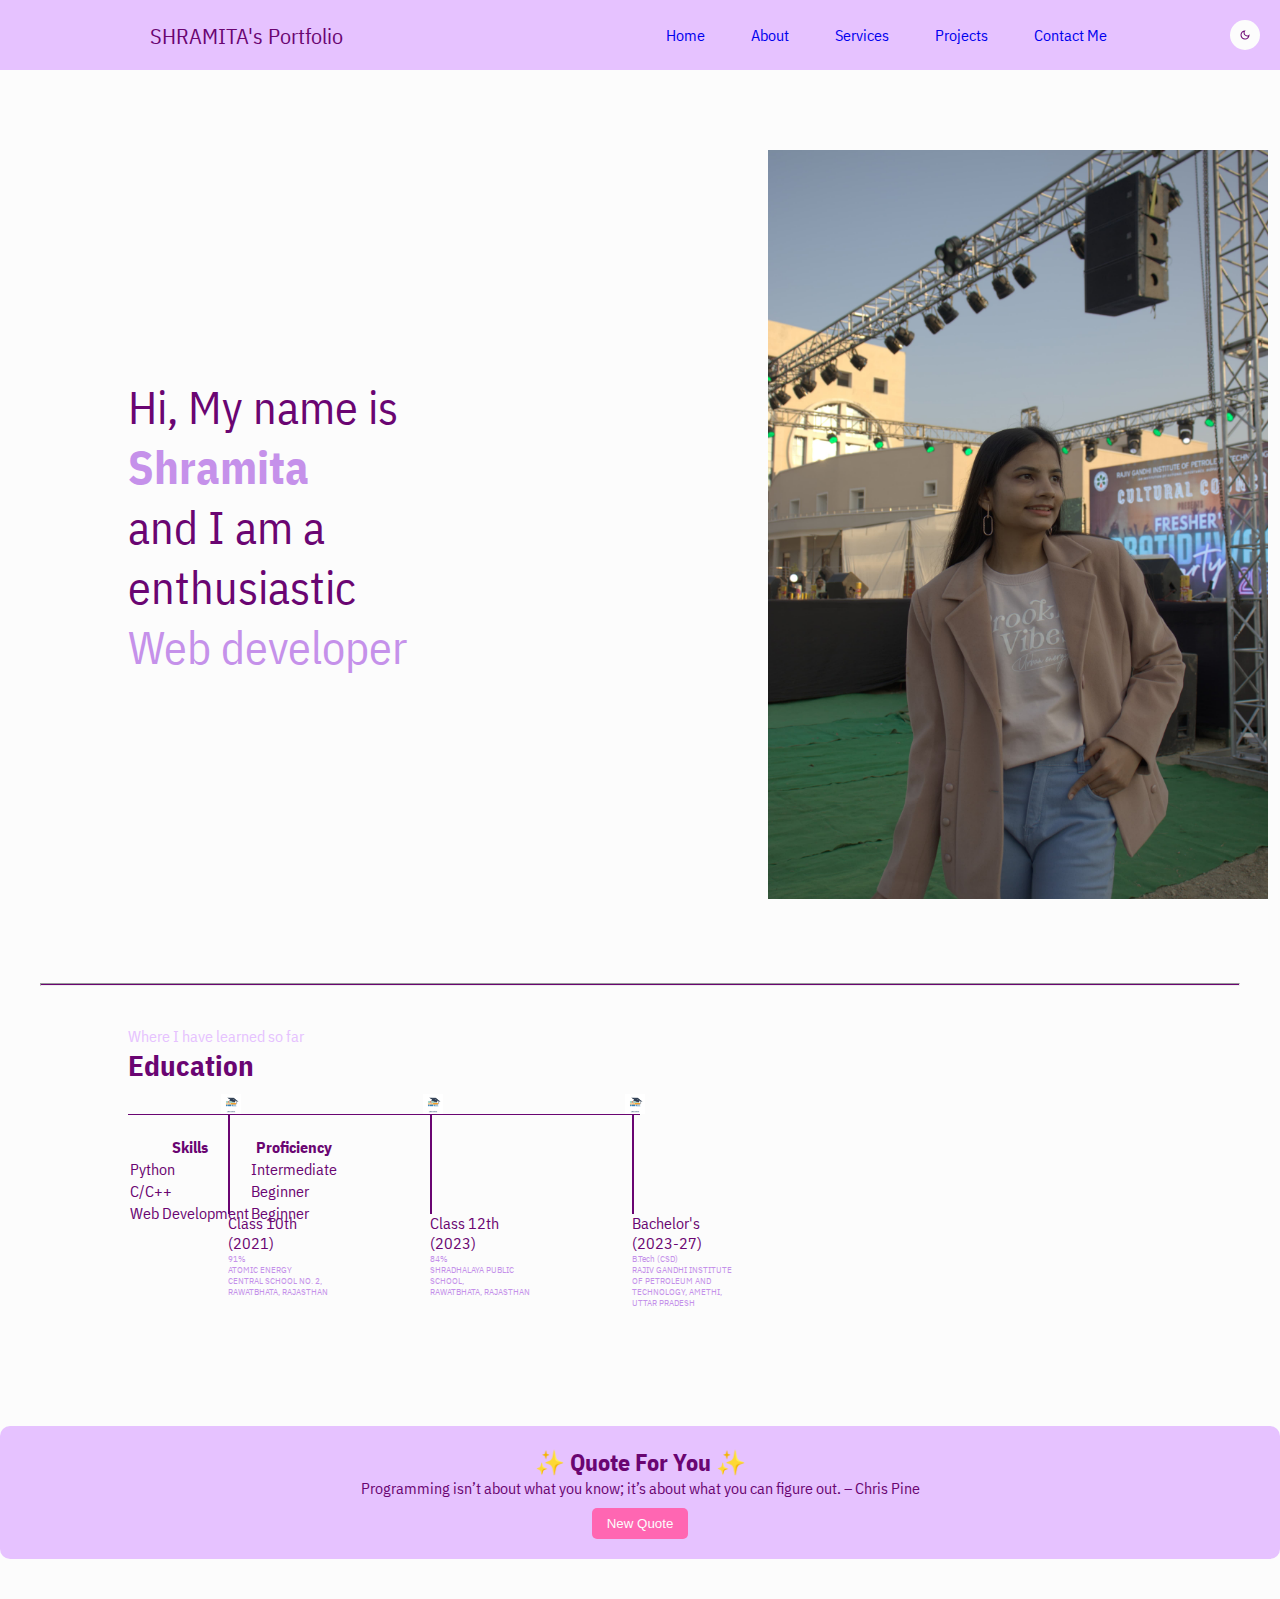
<file: portfolio website/index.html>
<!DOCTYPE html>
<html lang="en">

<head>
    <meta charset="UTF-8">
    <meta name="viewport" content="width=device-width, initial-scale=1.0">
    <title>SHRAMITA - Developer_Portfolio</title>
    <link rel="preconnect" href="https://fonts.googleapis.com">
    <link rel="preconnect" href="https://fonts.gstatic.com" crossorigin>
    <link
        href="https://fonts.googleapis.com/css2?family=IBM+Plex+Sans+Condensed:ital,wght@0,100;0,200;0,300;0,400;0,500;0,600;0,700;1,100;1,200;1,300;1,400;1,500;1,600;1,700&display=swap"
        rel="stylesheet">
    <style>
        :root {
            --textcolor: #6A0572;
            --bgcolor: #fcfcfc;
            --headtext: #E6C2FF;
            --contrastclr: #FF66B2;
        }

        .darkmode {
            --textcolor: #E6C2FF;
            --bgcolor: #6A0572;
            --headtext: #fcfcfc;
            --contrastclr: #FF66B2;
        }

        * {
            margin: 0;
            padding: 0;
        }

        body {
            background-color: var(--bgcolor);
            color: var(--textcolor);
            font-family: 'IBM Plex Sans Condensed', sans-serif;
        }

        nav {
            display: flex;
            justify-content: space-around;
            align-items: center;
            height: 70px;
            background-color: var(--headtext);
        }

        nav ul {
            display: flex;
            justify-content: center;
        }

        nav ul li {
            list-style: none;
            margin: 0 23px;
        }

        nav ul li a {
            text-decoration: none;
        }

        nav ul li a:hover {
            color: var(--contrastclr);
        }

        .left {
            font-size: 22px;
        }

        .firstSection {
            display: flex;
            justify-content: space-around;
            margin: 80px 0;
            align-items: center;
        }

        .firstSection>div {
            width: 30%;
        }

        .leftSection {
            margin: 30px 0;
            font-size: 2.85rem;
            color: var(--textcolor);
        }

        .rightSection {
            align-items: center;
            width: 80%;
        }

        .purple {
            color: #c591ea;
            font-weight: bold;
        }

        .pinn {
            color: var(--contrastclr);
        }

        .pinn a {
            text-decoration: none;
            color: #c591ea;
        }

        .pinn a:hover {
            color: var(--contrastclr);
        }

        #element {
            color: var(--contrastclr);
        }


        .secondSection {
            max-width: 80vw;
            margin: auto;
            height: 40vh;
        }

        .secondSection h1 {
            font-size: 1.8rem;
        }

        .secondSection .box {
            background-color: var(--textcolor);
            width: 50%;
            height: 1px;
            margin: 30px 40px 20px 0;
            display: flex;
        }

        .secondSection .vertical {
            height: 100px;
            width: 2px;
            background-color: #6A0572;
            margin: 0 100px;
        }

        .imgg {
            width: 20px;
            height: 20px;
            position: relative;
            top: -20px;
            left: -7px;
        }

        .vertext {
            position: relative; 
            top: 75px;
            width: 100px;
        
        }

        .verdesc {
            font-size: xx-small;
            width: 100px;
            position: relative; 
            top: 75px;
            color: #c591ea;
        }

        .skills{
            width: 40%;
        }

        .lightpp {
            color: var(--headtext);
        }

        .hrr {
            margin: 40px;
            height: 1px;
            background-color: var(--textcolor);
            color: var(--textcolor);
        }

        #themeSwitch {
            height: 30px;
            width: 30px;
            padding: 0;
            border-radius: 100%;
            border: none;
            background-color: var(--bgcolor);
            display: flex;
            justify-content: center;
            align-items: center;
            position: fixed;
            top: 20px;
            right: 20px;
        }

        #themeSwitch svg {
            fill: var(--textcolor);
        }

        #themeSwitch svg:last-child {
            display: none;
        }

        .darkmode #themeSwitch svg:first-child {
            display: none;
        }

        .darkmode #themeSwitch svg:last-child {
            display: block;
        }

        .quoteSection {
            text-align: center;
            margin: 40px 0;
            padding: 20px;
            border-radius: 10px;
            background-color: var(--headtext);
            color: var(--textcolor);
        }

        #newQuote {
            margin-top: 10px;
            padding: 8px 15px;
            border: none;
            background-color: var(--contrastclr);
            color: var(--bgcolor);
            cursor: pointer;
            border-radius: 5px;
        }

        #newQuote:hover {
            background-color: #ff3385;
        }
    </style>
    <script type="text/javascript" src="darkmode.js" defer></script>
    <script type="text/javascript" src="quote.js" defer></script>
</head>

<body>
    <header>
        <button id="themeSwitch">
            <svg xmlns="http://www.w3.org/2000/svg" height="24px" viewBox="0 -960 960 960" width="12px"
                fill="undefined">
                <path
                    d="M480-120q-150 0-255-105T120-480q0-150 105-255t255-105q14 0 27.5 1t26.5 3q-41 29-65.5 75.5T444-660q0 90 63 153t153 63q55 0 101-24.5t75-65.5q2 13 3 26.5t1 27.5q0 150-105 255T480-120Zm0-80q88 0 158-48.5T740-375q-20 5-40 8t-40 3q-123 0-209.5-86.5T364-660q0-20 3-40t8-40q-78 32-126.5 102T200-480q0 116 82 198t198 82Zm-10-270Z" />
            </svg>
            <svg xmlns="http://www.w3.org/2000/svg" height="24px" viewBox="0 -960 960 960" width="12px"
                fill="undefined">
                <path
                    d="M480-360q50 0 85-35t35-85q0-50-35-85t-85-35q-50 0-85 35t-35 85q0 50 35 85t85 35Zm0 80q-83 0-141.5-58.5T280-480q0-83 58.5-141.5T480-680q83 0 141.5 58.5T680-480q0 83-58.5 141.5T480-280ZM200-440H40v-80h160v80Zm720 0H760v-80h160v80ZM440-760v-160h80v160h-80Zm0 720v-160h80v160h-80ZM256-650l-101-97 57-59 96 100-52 56Zm492 496-97-101 53-55 101 97-57 59Zm-98-550 97-101 59 57-100 96-56-52ZM154-212l101-97 55 53-97 101-59-57Zm326-268Z" />
            </svg>
        </button>
        <nav>
            <div class="left"> SHRAMITA's Portfolio </div>
            <div class="right">
                <ul>
                    <li><a href="file:///C:/codes%20i%20code/portfolio%20website/index.html"> Home </a></li>
                    <li><a href="/"> About </a></li>
                    <li><a href="/"> Services </a></li>
                    <li><a href="/"> Projects </a></li>
                    <li><a href="file:///C:/codes%20i%20code/portfolio%20website/contactme.html"> Contact Me </a></li>
                </ul>
            </div>
        </nav>
    </header>
    <main>
        <section class="firstSection">
            <div class="leftSection">
                Hi, My name is <span class="purple">Shramita</span>
                <div> and I am a enthusiastic</div>
                <div class="pinn"><a href="file:///C:/codes%20i%20code/portfolio%20website/webdev.html">Web
                        developer</a></div>
            </div>
            <div class="rightSection">
                <img src="dev.png" width="500px" >
            </div>
        </section>
        <hr class="hrr">
        <section class="secondSection">
            <span class="lightpp">Where I have learned so far</span>
            <h1> Education </h1>
            <div class="box">
                <div class="vertical">
                    <img class="imgg" src="scholar.jpg" alt="academics">
                    <div class="vertext">
                        Class 10th (2021)
                    </div>
                    <div class="verdesc">
                        91% <br>
                        ATOMIC ENERGY CENTRAL SCHOOL NO. 2, RAWATBHATA, RAJASTHAN
                    </div>
                </div>
                <div class="vertical">
                    <img class="imgg" src="scholar.jpg" alt="academics">
                    <div class="vertext">
                        Class 12th (2023)
                    </div>
                    <div class="verdesc">
                        84% <br>
                        SHRADHALAYA PUBLIC SCHOOL,<br> RAWATBHATA, RAJASTHAN
                    </div>
                </div>
                <div class="vertical">
                    <img class="imgg" src="scholar.jpg" alt="academics">
                    <div class="vertext">
                        Bachelor's (2023-27)
                    </div>
                    <div class="verdesc">
                        B.Tech (CSD)<br>
                        RAJIV GANDHI INSTITUTE OF PETROLEUM AND TECHNOLOGY, AMETHI, UTTAR PRADESH
                    </div>
                </div>
            </div>
            <div class="skills">
                <table>
                    <tr>
                        <th>Skills</th>
                        <th>Proficiency</th>
                    </tr>
                    <tr>
                        <td>Python</td>
                        <td>Intermediate</td>
                    </tr>
                    <tr>
                        <td>C/C++</td>
                        <td>Beginner</td>
                    </tr>
                    <tr>
                        <td>Web Development</td>
                        <td>Beginner</td>
                    </tr>
                </table>
            </div>
        </section>
        <section class="quoteSection">
            <h2>✨ Quote For You ✨</h2>
            <p id="quoteText">Loading...</p>
            <button id="newQuote">New Quote</button>
        </section>

    </main>

</body>

</html>
</file>
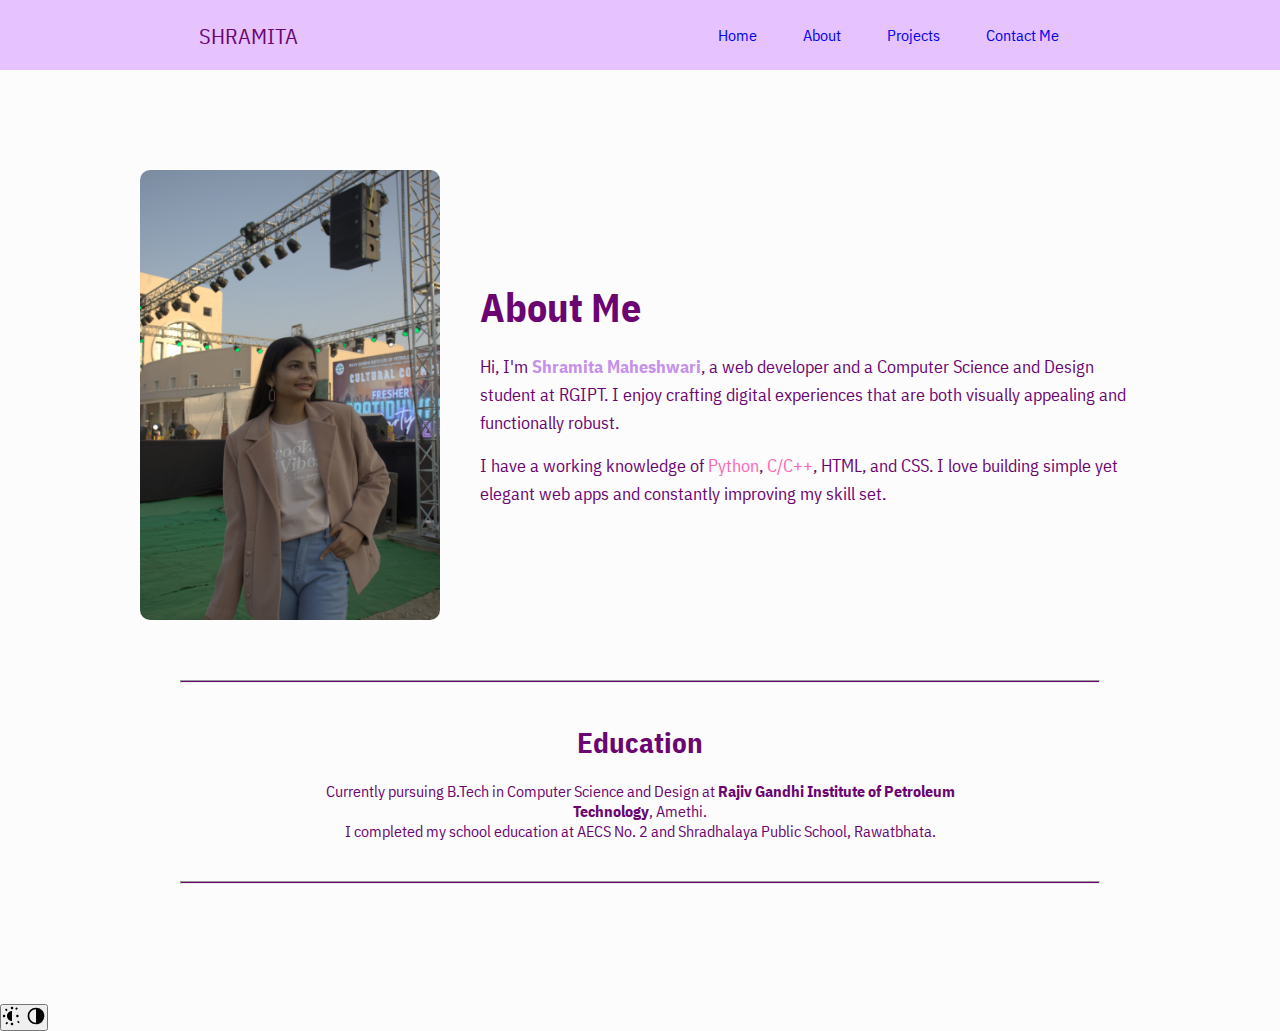
<file: about.html>
<!DOCTYPE html>
<html lang="en">

<head>
  <meta charset="UTF-8" />
  <meta name="viewport" content="width=device-width, initial-scale=1.0" />
  <title>About | Shramita</title>
  <link rel="stylesheet" href="styles.css" />
  <link href="https://fonts.googleapis.com/css2?family=IBM+Plex+Sans+Condensed:wght@300;400;600&display=swap" rel="stylesheet" />
</head>

<body>
  <nav>
    <div class="left">SHRAMITA</div>
    <div class="right">
      <ul>
        <li><a href="index.html">Home</a></li>
        <li><a href="about.html" class="active-link">About</a></li>
        <li><a href="projects.html">Projects</a></li>
        <li><a href="contact.html">Contact Me</a></li>
      </ul>
    </div>
  </nav>

  <main style="max-width: 1000px; margin: 60px auto; padding: 20px;">
    <section style="display: flex; flex-wrap: wrap; align-items: center; justify-content: center; gap: 40px;">
      <img src="dev.png" alt="Shramita Maheshwari" class="profile-img" style="flex: 1 1 300px; max-width: 300px;" />

      <div style="flex: 1 1 400px; text-align: left;">
        <h1 style="font-size: 2.5rem; margin-bottom: 20px;">About Me</h1>
        <p style="font-size: 1.1rem; line-height: 1.6;">
          Hi, I'm <span class="purple">Shramita Maheshwari</span>, a web developer and a Computer Science and Design student at RGIPT. I enjoy crafting digital experiences that are both visually appealing and functionally robust.
        </p>
        <p style="margin-top: 15px; font-size: 1.1rem; line-height: 1.6;">
          I have a working knowledge of <span class="pinn">Python</span>, <span class="pinn">C/C++</span>, HTML, and CSS. I love building simple yet elegant web apps and constantly improving my skill set.
        </p>
      </div>
    </section>

    <hr class="hrr" />

    <section style="text-align: center;">
      <h2 style="font-size: 1.8rem; margin-bottom: 20px;">Education</h2>
      <p style="font-size: 1rem; max-width: 700px; margin: auto;">
        Currently pursuing B.Tech in Computer Science and Design at <strong>Rajiv Gandhi Institute of Petroleum Technology</strong>, Amethi.
        <br />
        I completed my school education at AECS No. 2 and Shradhalaya Public School, Rawatbhata.
      </p>
    </section>

    <hr class="hrr" />

    
      
  </main>

  <!-- Dark mode toggle -->
  <button id="themeSwitch" onclick="document.body.classList.toggle('darkmode')">
    <svg xmlns="http://www.w3.org/2000/svg" height="20" viewBox="0 0 24 24" width="20">
      <path d="M0 0h24v24H0V0z" fill="none"/>
      <path d="M6.76 4.84l-1.8-1.79-1.41 1.41 1.79 1.8 1.42-1.42zm10.45 0l1.79-1.79-1.41-1.41-1.8 1.79 1.42 1.41zM12 4c.83 0 1.5-.67 1.5-1.5S12.83 1 12 1 10.5 1.67 10.5 2.5 11.17 4 12 4zm8 8c0-.83-.67-1.5-1.5-1.5S17 11.17 17 12s.67 1.5 1.5 1.5S20 12.83 20 12zm-8 8c-.83 0-1.5.67-1.5 1.5S11.17 23 12 23s1.5-.67 1.5-1.5S12.83 20 12 20zM4 12c0-.83-.67-1.5-1.5-1.5S1 11.17 1 12s.67 1.5 1.5 1.5S4 12.83 4 12zm1.95 7.05l-1.79 1.79 1.41 1.41 1.8-1.79-1.42-1.41zm12.1 0l1.79 1.79 1.41-1.41-1.79-1.8-1.41 1.42zM12 18c-3.31 0-6-2.69-6-6s2.69-6 6-6v12z"/>
    </svg>
    <svg xmlns="http://www.w3.org/2000/svg" height="20" viewBox="0 0 24 24" width="20">
      <path d="M0 0h24v24H0V0z" fill="none"/>
      <path d="M12 2a9.77 9.77 0 00-7.07 2.93A9.77 9.77 0 002 12c0 2.61 1.03 5.13 2.93 7.07A9.77 9.77 0 0012 22c2.61 0 5.13-1.03 7.07-2.93A9.77 9.77 0 0022 12c0-2.61-1.03-5.13-2.93-7.07A9.77 9.77 0 0012 2zm0 18c-4.41 0-8-3.59-8-8s3.59-8 8-8v16z"/>
    </svg>
  </button>
</body>

</html>
</file>
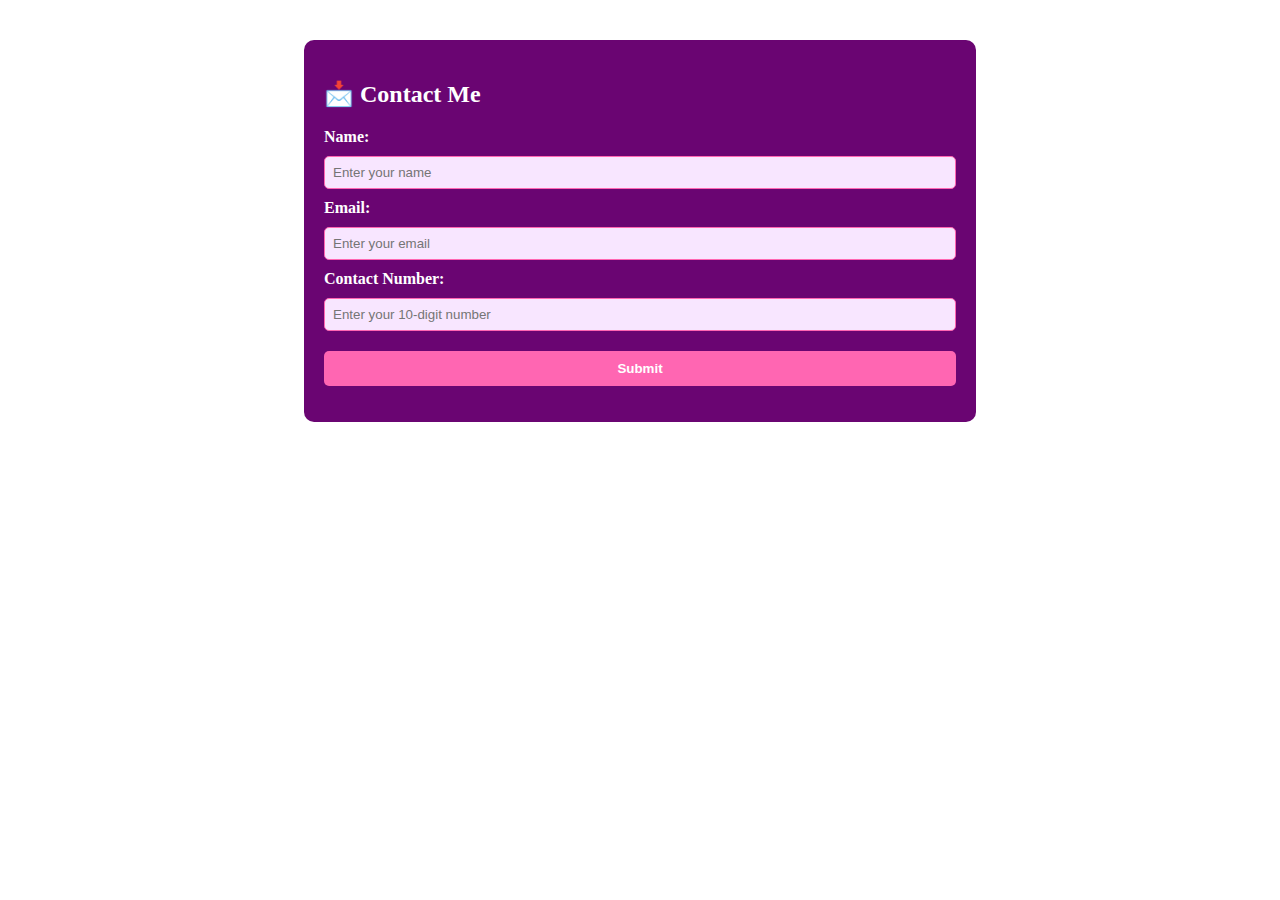
<file: portfolio website/contactme.html>
<!DOCTYPE html>
<html lang="en">

<head>
    <meta charset="UTF-8">
    <meta name="viewport" content="width=device-width, initial-scale=1.0">
    <title>Document</title>
    <style>
        .contactSection {
            margin: 40px auto;
            width: 50%;
            padding: 20px;
            border-radius: 10px;
            background-color: #6A0572; /* Lavender-like purple */
            color: #ffffff; /* White text */
        }
    
        .contactSection form {
            display: flex;
            flex-direction: column;
            gap: 10px;
        }
    
        .contactSection label {
            font-weight: bold;
        }
    
        .contactSection input {
            padding: 8px;
            border: 1px solid #FF66B2; /* Pink border */
            border-radius: 5px;
            background-color: #f8e6ff; /* Light lavender */
            color: #000000;
        }
    
        .contactSection button {
            margin-top: 10px;
            padding: 10px;
            border: none;
            background-color: #FF66B2; /* Pink button */
            color: #ffffff;
            cursor: pointer;
            border-radius: 5px;
            font-weight: bold;
        }
    
        .contactSection button:hover {
            background-color: #ff3385; /* Darker pink */
        }
    
        #formMessage {
            margin-top: 10px;
            font-weight: bold;
        }
    </style>
    <script src="cMe.js"></script>
</head>

<body>
    <section class="contactSection">
        <h2>📩 Contact Me</h2>
        <form id="contactForm">
            <label for="name">Name:</label>
            <input type="text" id="name" name="name" required placeholder="Enter your name">
    
            <label for="email">Email:</label>
            <input type="email" id="email" name="email" required placeholder="Enter your email">
    
            <label for="phone">Contact Number:</label>
            <input type="tel" id="phone" name="phone" required pattern="[0-9]{10}" placeholder="Enter your 10-digit number">
    
            <button type="submit">Submit</button>
        </form>
        <p id="formMessage"></p>
    </section>
</body>

</html>
</file>
<file: styles.css>
:root {
    --textcolor: #6A0572;
    --bgcolor: #fcfcfc;
    --headtext: #E6C2FF;
    --contrastclr: #FF66B2;
}

.darkmode {
    --textcolor: #E6C2FF;
    --bgcolor: #6A0572;
    --headtext: #fcfcfc;
    --contrastclr: #FF66B2;
}

* {
    margin: 0;
    padding: 0;
}

body {
    background-color: var(--bgcolor);
    color: var(--textcolor);
    font-family: 'IBM Plex Sans Condensed', sans-serif;
}

nav {
    display: flex;
    justify-content: space-around;
    align-items: center;
    height: 70px;
    background-color: var(--headtext);
}

nav ul {
    display: flex;
    justify-content: center;
}

nav ul li {
    list-style: none;
    margin: 0 23px;
}

nav ul li a {
    text-decoration: none;
}

nav ul li a:hover {
    color: var(--contrastclr);
}

.left {
    font-size: 22px;
}

.firstSection {
    display: flex;
    justify-content: space-around;
    margin: 80px 0;
    align-items: center;
}

.firstSection>div {
    width: 30%;
}

.leftSection {
    margin: 30px 0;
    font-size: 2.85rem;
    color: var(--textcolor);
}

.rightSection {
    align-items: center;
    width: 80%;
}

.purple {
    color: #c591ea;
    font-weight: bold;
}

.pinn {
    color: var(--contrastclr);
}

.pinn a {
    text-decoration: none;
    color: #c591ea;
}

.pinn a:hover {
    color: var(--contrastclr);
}

#element {
    color: var(--contrastclr);
}


.secondSection {
    max-width: 80vw;
    margin: auto;
    height: 20vh;
}

.secondSection h1 {
    font-size: 1.8rem;
}

.secondSection .box {
    background-color: var(--textcolor);
    width: 50%;
    height: 1px;
    margin: 30px 40px 20px 0;
    display: flex;
}

.secondSection .vertical {
    height: 10px;
    width: 2px;
    background-color: #6A0572;
    margin: 0 100px;
}

.imgg {
    width: 20px;
    height: 20px;
    position: relative;
    top: -20px;
    left: -7px;
}

.vertext {
    position: relative; 
    top: 75px;
    width: 100px;

}

.verdesc {
    font-size: xx-small;
    width: 100px;
    position: relative; 
    top: 75px;
    color: #c591ea;
}

.skills{
    width: 40%;
}

.lightpp {
    color: var(--headtext);
}

.hrr {
    margin: 40px;
    height: 1px;
    background-color: var(--textcolor);
    color: var(--textcolor);
}


.quoteSection {
    text-align: center;
    margin: 40px 0;
    padding: 20px;
    border-radius: 10px;
    background-color: var(--headtext);
    color: var(--textcolor);
}

#newQuote {
    margin-top: 10px;
    padding: 8px 15px;
    border: none;
    background-color: var(--contrastclr);
    color: var(--bgcolor);
    cursor: pointer;
    border-radius: 5px;
}

#newQuote:hover {
    background-color: #ff3385;
}
.profile-img {
    width: 200px;        /* Set a fixed width */
    height: auto;        /* Maintain aspect ratio */
    border-radius: 10px; /* Optional: rounded corners */
    display: block;      /* So margins work properly */
    margin: 20px auto;   /* Center horizontally with some space */
    object-fit: cover;   /* Ensures the image fills the box nicely */
  }
  .skills-section {
    text-align: center;
    padding: 40px 20px;
}

.skills-section h2 {
    font-size: 2rem;
    margin-bottom: 30px;
    color: var(--textcolor);
}

.skills-grid {
    display: grid;
    grid-template-columns: repeat(auto-fit, minmax(140px, 1fr));
    gap: 15px;
    max-width: 800px;
    margin: 0 auto;
}

.skill {
    background-color: var(--headtext);
    color: var(--textcolor);
    padding: 10px 15px;
    border-radius: 8px;
    box-shadow: 0 4px 8px rgba(0, 0, 0, 0.1);
    font-weight: 500;
    transition: transform 0.2s ease, background-color 0.2s ease;
}

.skill:hover {
    background-color: var(--contrastclr);
    color: var(--bgcolor);
    transform: scale(1.05);
}
/* Contact Section */
.contact-section {
    max-width: 600px;
    margin: 2rem auto;
    padding: 2rem;
    background: var(--form-bg, #f9f9f9);
    box-shadow: 0 8px 24px rgba(0, 0, 0, 0.08);
    border-radius: 16px;
  }
  
  .contact-heading {
    text-align: center;
    font-size: 2.5rem;
    margin-bottom: 0.5rem;
  }
  
  .contact-subtext {
    text-align: center;
    color: #555;
    margin-bottom: 2rem;
  }
  
  /* Styled Form */
  .styled-form {
    display: flex;
    flex-direction: column;
    gap: 1.5rem;
  }
  
  .input-group {
    position: relative;
  }
  
  .input-group input,
  .input-group textarea {
    width: 100%;
    padding: 1rem;
    font-size: 1rem;
    border: 2px solid #ccc;
    border-radius: 8px;
    background: transparent;
    outline: none;
    transition: border-color 0.3s;
  }
  
  .input-group label {
    position: absolute;
    top: 1rem;
    left: 1rem;
    background: #f9f9f9;
    padding: 0 5px;
    color: #777;
    font-size: 1rem;
    pointer-events: none;
    transition: 0.2s ease all;
  }
  
  .input-group input:focus + label,
  .input-group input:not(:placeholder-shown) + label,
  .input-group textarea:focus + label,
  .input-group textarea:not(:placeholder-shown) + label {
    top: -0.6rem;
    left: 0.8rem;
    font-size: 0.75rem;
    color: #c591ea;
  }
  
  .contact-btn {
    padding: 0.9rem;
    background-color: #c591ea;
    color: white;
    font-weight: bold;
    border: none;
    border-radius: 8px;
    cursor: pointer;
    transition: background 0.3s ease;
  }
  
  .contact-btn:hover {
    background-color: #ff3385;
  }
  
  .form-message {
    text-align: center;
    font-weight: bold;
    margin-top: 1rem;
  }
  
  /* Responsive */
  @media screen and (max-width: 600px) {
    .contact-section {
      padding: 1rem;
    }
  }
/* Projects Section */
.projects-section {
    max-width: 1000px;
    margin: 2rem auto;
    padding: 2rem;
  }
  
  .project-heading {
    text-align: center;
    font-size: 2.5rem;
    margin-bottom: 0.5rem;
  }
  
  .project-intro {
    text-align: center;
    color: #666;
    margin-bottom: 2rem;
  }
  
  .projects-container {
    display: grid;
    grid-template-columns: repeat(auto-fit, minmax(300px, 1fr));
    gap: 2rem;
  }
  
  .project-card {
    background-color: #fff;
    border-radius: 16px;
    box-shadow: 0 8px 24px rgba(0, 0, 0, 0.08);
    overflow: hidden;
    transition: transform 0.3s;
  }
  
  .project-card:hover {
    transform: translateY(-8px);
  }
  
  .project-img {
    width: 100%;
    height: 180px;
    object-fit: cover;
  }
  
  .project-content {
    padding: 1.2rem;
  }
  
  .project-content h3 {
    font-size: 1.4rem;
    margin-bottom: 0.5rem;
    color: #333;
  }
  
  .project-content p {
    font-size: 1rem;
    color: #555;
    margin-bottom: 1rem;
  }
  
  .project-link {
    text-decoration: none;
    color: #fff;
    background-color: #c591ea;
    padding: 0.6rem 1rem;
    border-radius: 8px;
    font-weight: bold;
    display: inline-block;
    transition: background 0.3s ease;
  }
  
  .project-link:hover {
    background-color: #ff3385;
  }
  
  /* Dark Mode Support */
  body.darkmode .project-card {
    background-color: #1c1c1c;
    color: #ddd;
  }
  
  body.darkmode .project-content h3 {
    color: #eee;
  }
  
  body.darkmode .project-content p {
    color: #bbb;
  }
</file>
